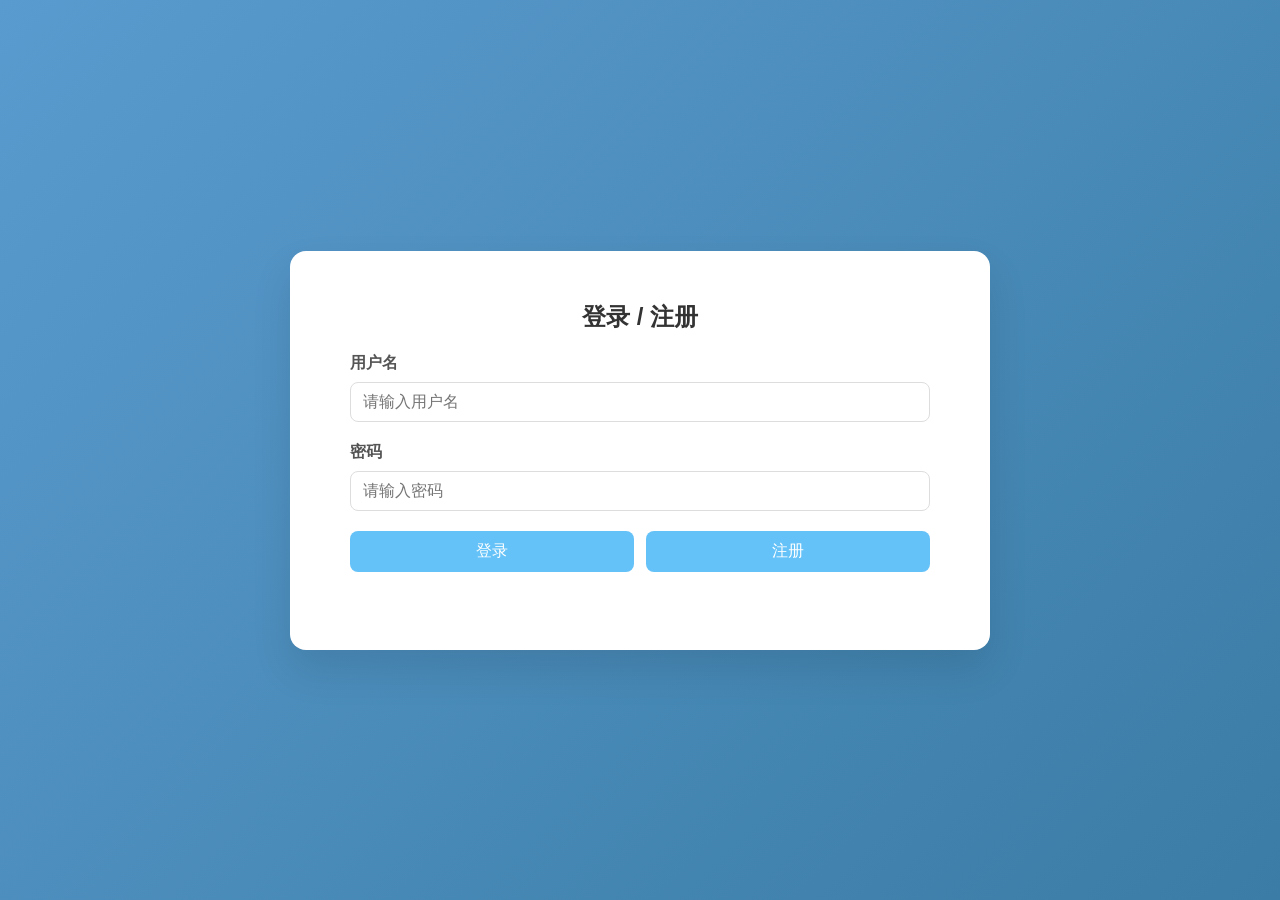
<file: index.html>
<!DOCTYPE html>
<html lang="zh-CN">
<head>
    <meta charset="UTF-8">
    <meta name="viewport" content="width=device-width, initial-scale=1.0">
    <title>句子收藏馆 - 用户端</title>
    <link rel="stylesheet" href="style.css">
</head>
<body>
    <!-- 右上角区域（登录后显示） -->
    <div class="top-bar">
        <div id="welcome-area" style="display:none;">
            <span id="topUsername"></span>
            <button id="topLogoutBtn" class="small-logout">退出登录</button>
        </div>
    </div>

    <div class="container">
        <!-- 未登录区域 -->
        <div id="unauth-section" class="section">
            <h2>登录 / 注册</h2>
            <div class="form-group">
                <label>用户名</label>
                <input type="text" id="username" placeholder="请输入用户名">
            </div>
            <div class="form-group">
                <label>密码</label>
                <input type="password" id="password" placeholder="请输入密码">
            </div>
            <div class="button-group">
                <button id="loginBtn">登录</button>
                <button id="registerBtn">注册</button>
            </div>
            <div id="authMessage" class="message"></div>
        </div>

        <!-- 已登录区域（不再显示欢迎标题和退出按钮，它们已移到右上角） -->
        <div id="auth-section" class="section" style="display:none;">
            <div class="sentence-box">
                <p id="sentenceContent">点击下方按钮随机获取句子</p>
            </div>
            <div class="button-group">
                <button id="randomBtn">随机句子</button>
            </div>
            <hr>
            <h3>上传你的句子</h3>
            <div class="form-group">
                <textarea id="newSentence" rows="3" placeholder="写一句有意义的话..."></textarea>
            </div>
            <div class="button-group">
                <button id="uploadBtn">上传句子</button>
            </div>
            <div id="uploadMessage" class="message"></div>
        </div>
    </div>

    <script src="script.js"></script>
</body>
</html>
</file>
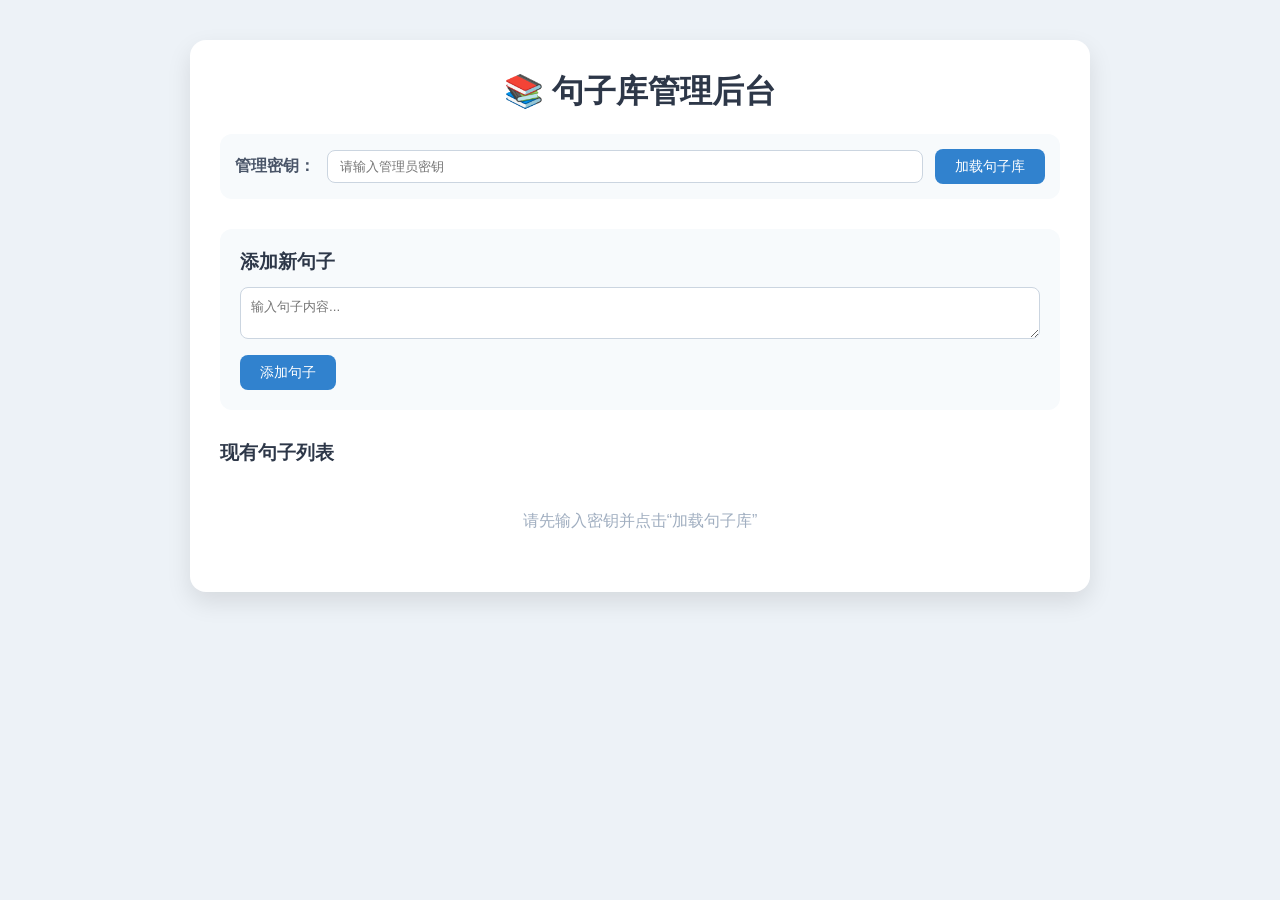
<file: admin.html>
<!DOCTYPE html>
<html lang="zh-CN">
<head>
    <meta charset="UTF-8">
    <meta name="viewport" content="width=device-width, initial-scale=1.0">
    <title>句子库管理后台</title>
    <link rel="stylesheet" href="admin.css">
</head>
<body>
    <div class="container">
        <h1>📚 句子库管理后台</h1>
        <div class="key-section">
            <label>管理密钥：</label>
            <input type="password" id="adminKey" placeholder="请输入管理员密钥">
            <button id="loadBtn">加载句子库</button>
        </div>
        <div class="add-section">
            <h3>添加新句子</h3>
            <textarea id="newSentence" rows="2" placeholder="输入句子内容..."></textarea>
            <button id="addBtn">添加句子</button>
        </div>
        <div class="list-section">
            <h3>现有句子列表</h3>
            <div id="sentenceList" class="sentence-list">
                <p class="placeholder">请先输入密钥并点击“加载句子库”</p>
            </div>
        </div>
    </div>
    <script src="admin.js"></script>
</body>
</html>
</file>
<file: style.css>
* {
    margin: 0;
    padding: 0;
    box-sizing: border-box;
}

body {
    font-family: 'Segoe UI', Tahoma, Geneva, Verdana, sans-serif;
    background:linear-gradient(135deg, #5a9bcf, #3a7ca5);  /* 新背景色 */
    min-height: 100vh;
    display: flex;
    justify-content: center;
    align-items: center;
    padding: 20px;
    position: relative;     /* 让绝对定位的 top-bar 相对 body 定位 */
}

/* 右上角区域 */
.top-bar {
    position: absolute;
    top: 20px;
    right: 30px;
    z-index: 10;
}
#welcome-area {
    display: flex;
    align-items: center;
    gap: 15px;
    background: rgba(255,255,255,0.2);
    padding: 8px 16px;
    border-radius: 40px;
    backdrop-filter: blur(5px);
}
#topUsername {
    color: white;
    font-weight: bold;
}
.small-logout {
    background:  #64C2F8;
    color: white;
    border: none;
    padding: 4px 12px;
    border-radius: 20px;
    cursor: pointer;
    font-size: 0.8rem;
    transition: background 0.2s;
}
.small-logout:hover {
    background: #4aa8e0;
}

/* 主体容器 - 扩大宽度 */
.container {
    background: white;
    border-radius: 16px;
    box-shadow: 0 20px 40px rgba(0,0,0,0.1);
    padding: 50px 60px;
    width: 90%;
    max-width: 700px;   /* 比原来的500px更宽 */
}

h2 {
    color: #333;
    margin-bottom: 20px;
    text-align: center;
}

h3 {
    color: #555;
    margin: 20px 0 10px;
    font-size: 1.2rem;
}

.form-group {
    margin-bottom: 20px;
}

label {
    display: block;
    margin-bottom: 8px;
    font-weight: 600;
    color: #555;
}

input, textarea {
    width: 100%;
    padding: 10px 12px;
    border: 1px solid #ddd;
    border-radius: 8px;
    font-size: 1rem;
    transition: border-color 0.2s;
}

input:focus, textarea:focus {
    outline: none;
    border-color: #667eea;
}

textarea {
    resize: vertical;
    font-family: inherit;
}

.button-group {
    display: flex;
    gap: 12px;
    margin-top: 10px;
}

/* 按钮组内的按钮样式（随机句子 / 上传句子 / 登录 / 注册） */
.button-group button {
    flex: 1;
    background: #64C2F8;   /* 新颜色 */
    color:  #fff;           /* 建议白色文字，也可保持深色 */
    border: none;
    padding: 10px 16px;
    border-radius: 8px;
    font-size: 1rem;
    cursor: pointer;
    transition: background 0.2s;
}

.button-group button:hover {
    background:#4aa8e0;
}

/* 全局其他按钮（如有需要）会继承上面悬停，但退出按钮有独立样式，无影响 */
button {
    transition: background 0.2s;
}

.sentence-box {
    background: white;
    padding: 20px;
    margin: 24px 0;
    border-radius: 12px;
    font-size: 1.2rem;
    color: #1f2937;
    border: 1px solid #64C2F8;
    box-shadow: 0 2px 8px rgba(0,0,0,0.05);
}

hr {
    margin: 20px 0;
    border: none;
    border-top: 1px solid #e2e8f0;
}

.message {
    margin-top: 12px;
    padding: 8px;
    border-radius: 6px;
    font-size: 0.9rem;
    text-align: center;
}

.message.error {
    background: #fff5f5;
    color: #c53030;
    border: 1px solid #fc8181;
}

.message.success {
    background: #f0fff4;
    color: #2f855a;
    border: 1px solid #9ae6b4;
}
</file>
<file: admin.css>
* {
    margin: 0;
    padding: 0;
    box-sizing: border-box;
}

body {
    font-family: 'Segoe UI', Tahoma, Geneva, Verdana, sans-serif;
    background: #edf2f7;
    padding: 40px 20px;
}

.container {
    max-width: 900px;
    margin: 0 auto;
    background: white;
    border-radius: 16px;
    box-shadow: 0 10px 25px rgba(0,0,0,0.1);
    padding: 30px;
}

h1 {
    color: #2d3748;
    margin-bottom: 20px;
    text-align: center;
}

.key-section {
    background: #f7fafc;
    padding: 15px;
    border-radius: 12px;
    margin-bottom: 30px;
    display: flex;
    gap: 12px;
    align-items: center;
    flex-wrap: wrap;
}

.key-section label {
    font-weight: 600;
    color: #4a5568;
}

.key-section input {
    flex: 1;
    min-width: 200px;
    padding: 8px 12px;
    border: 1px solid #cbd5e0;
    border-radius: 8px;
}

button {
    background: #3182ce;
    color: white;
    border: none;
    padding: 8px 20px;
    border-radius: 8px;
    cursor: pointer;
    font-size: 0.9rem;
    transition: background 0.2s;
}

button:hover {
    background: #2c5282;
}

.add-section {
    background: #f7fafc;
    padding: 20px;
    border-radius: 12px;
    margin-bottom: 30px;
}

.add-section h3 {
    margin-bottom: 12px;
    color: #2d3748;
}

.add-section textarea {
    width: 100%;
    padding: 10px;
    border: 1px solid #cbd5e0;
    border-radius: 8px;
    font-family: inherit;
    resize: vertical;
    margin-bottom: 12px;
}

.list-section h3 {
    margin-bottom: 15px;
    color: #2d3748;
}

.sentence-list {
    display: flex;
    flex-direction: column;
    gap: 12px;
}

.sentence-card {
    background: #ffffff;
    border: 1px solid #e2e8f0;
    border-radius: 12px;
    padding: 12px 16px;
    display: flex;
    justify-content: space-between;
    align-items: center;
    transition: box-shadow 0.2s;
}

.sentence-card:hover {
    box-shadow: 0 2px 8px rgba(0,0,0,0.1);
}

.sentence-info {
    flex: 1;
}

.sentence-id {
    font-size: 0.8rem;
    color: #718096;
    margin-right: 12px;
}

.sentence-content {
    font-size: 1rem;
    color: #2d3748;
    word-break: break-word;
}

.sentence-meta {
    font-size: 0.75rem;
    color: #a0aec0;
    margin-top: 6px;
}

.card-actions {
    display: flex;
    gap: 8px;
}

.edit-btn, .delete-btn {
    padding: 6px 12px;
    font-size: 0.8rem;
}

.edit-btn {
    background: #38a169;
}

.edit-btn:hover {
    background: #2f855a;
}

.delete-btn {
    background: #e53e3e;
}

.delete-btn:hover {
    background: #c53030;
}

.placeholder {
    color: #a0aec0;
    text-align: center;
    padding: 30px;
}
</file>
